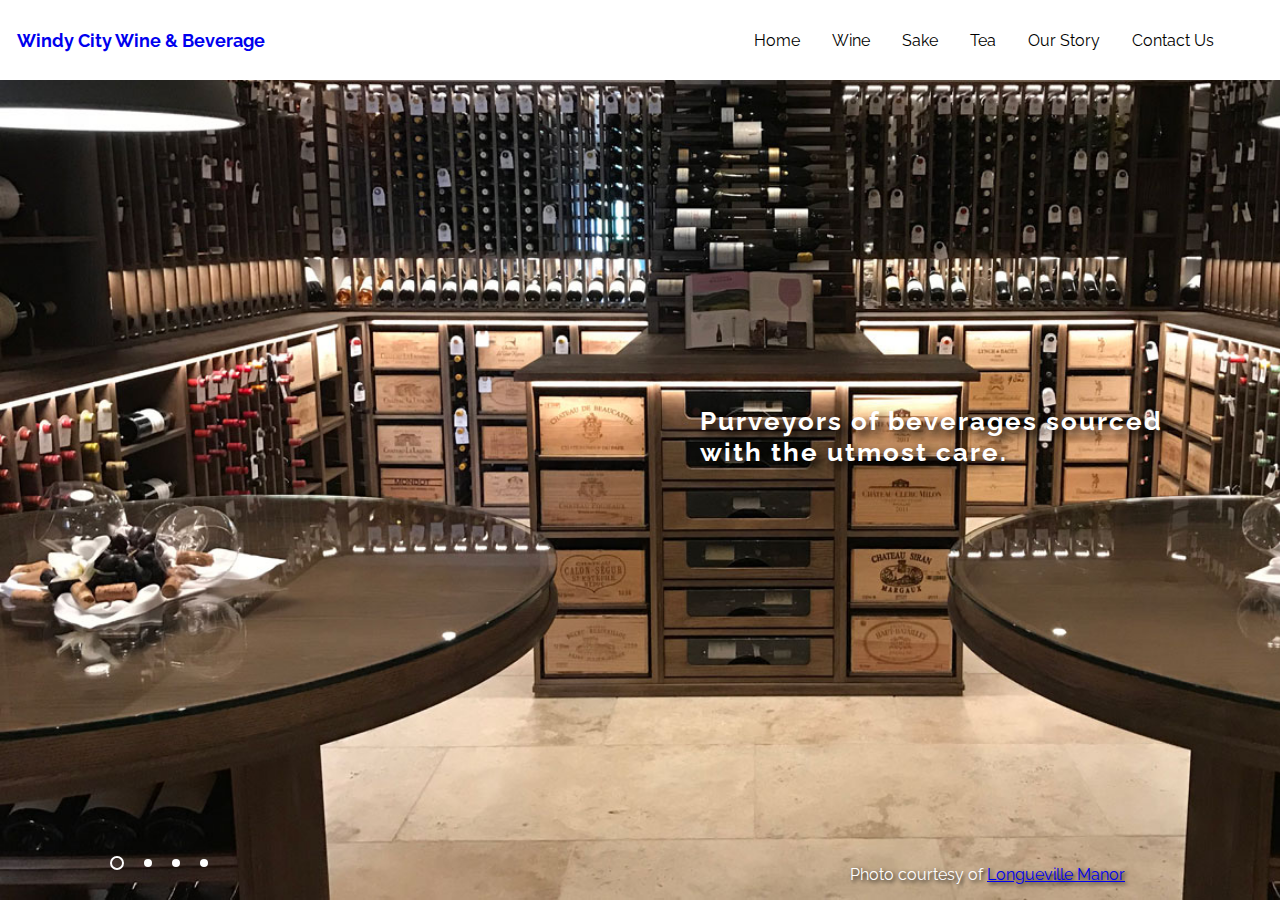
<file: index.html>
<!DOCTYPE html>
<head>
    <meta charset="utf-8">
    <title>Windy City Wine & Beverage</title>
    <link href="https://fonts.googleapis.com/css?family=Raleway:400,700" rel="stylesheet">
    <link rel="stylesheet" href="stylesheets/home-style.css" type="text/css">
    <script src="https://ajax.googleapis.com/ajax/libs/jquery/3.3.1/jquery.min.js"></script>
    <script src="scripts/slide.js"></script>

</head>

<!-- Dropdown menu adapted from
https://www.w3schools.com/howto/howto_css_dropdown_navbar.asp -->
<body>
  <!-- Menu -->
  <nav id="navbar">
    <div class="navbar-left">
      <a href="index.html">
        Windy City Wine & Beverage
      </a>
    </div>


    <div class="navbar-right">
      <a href="index.html">Home</a>

      <div class="dropdown">
        <button class="dropButton">Wine</button>
        <div class="dropItems">
          <a href="sparkling-wine.html">Sparkling</a>
          <a href="white-wine.html">White</a>
          <a href="red-wine.html">Red</a>
        </div>
      </div>

      <a href="sake.html">Sake</a>
      <a href="tea.html">Tea</a>
      <a href="about.html">Our Story</a>
      <a href="contact-us.html">Contact Us</a>
    </div>
  </nav>


<div class="main">
  <!-- Carousel adapted from https://designmodo.com/create-full-screen-slider/ -->
<div class="carousel">
  <input type="radio" name="slider" class="slide-radio01" checked id="slider01">
  <input type="radio" name="slider" class="slide-radio02" id="slider02">
  <input type="radio" name="slider" class="slide-radio03" id="slider03">
  <input type="radio" name="slider" class="slide-radio04" id="slider04">

  <div class="slider-pagination">
    <label for="slider01" class="page01"></label>
    <label for="slider02" class="page02"></label>
    <label for="slider03" class="page03"></label>
    <label for="slider04" class="page04"></label>
  </div>

  <!-- Slide 1 -->
  <div class="slider photo01">
    <div class="slide-content">
      <h3>Purveyors of beverages sourced with the utmost care.</h3>
      <p class="photo-credit">Photo courtesy of <a href="https://www.longuevillemanor.com/wine-cellar">
        Longueville Manor</a>
      </p>
    </div>
  </div>


 <!-- Slide 2 -->
  <div class="slider photo02">
    <div class="slide-content">
      <h3>Discover our our rare yet approachable wines.</h3>
      <p class="photo-credit">Photo courtesy of <a href="https://www.verrado.com/dining-ciao-grazie-pizzeria-wine-bar/">
        Ciao Grazie Pizzeria and Wine Bar</a>
      </p>
    </div>
  </div>


  <!-- Slide 3 -->
  <div class="slider photo03">
    <div class="slide-content">
      <h3>Explore our variety of rare premium sake.</h3>
      <p class="photo-credit">Photo courtesy of <a href="http://www.gakusushi.com/sake/">Gaku
        Sushi</a></p>
    </div>
  </div>


  <!-- Slide 4 -->
  <div class="slider photo04">
    <div class="slide-content">
      <h3>Venture into a world of exceptional, globally sourced teas.</h3>
      <p class="photo-credit">Photo by <a href="http://newbyteas.us/blog/2017/01/28/japanese-green-tea/">
      Newby Teas </a></p>
    </div>
  </div>

</div>

</div>



  <div class="footer">
  </div>
</body>
</html>
</file>
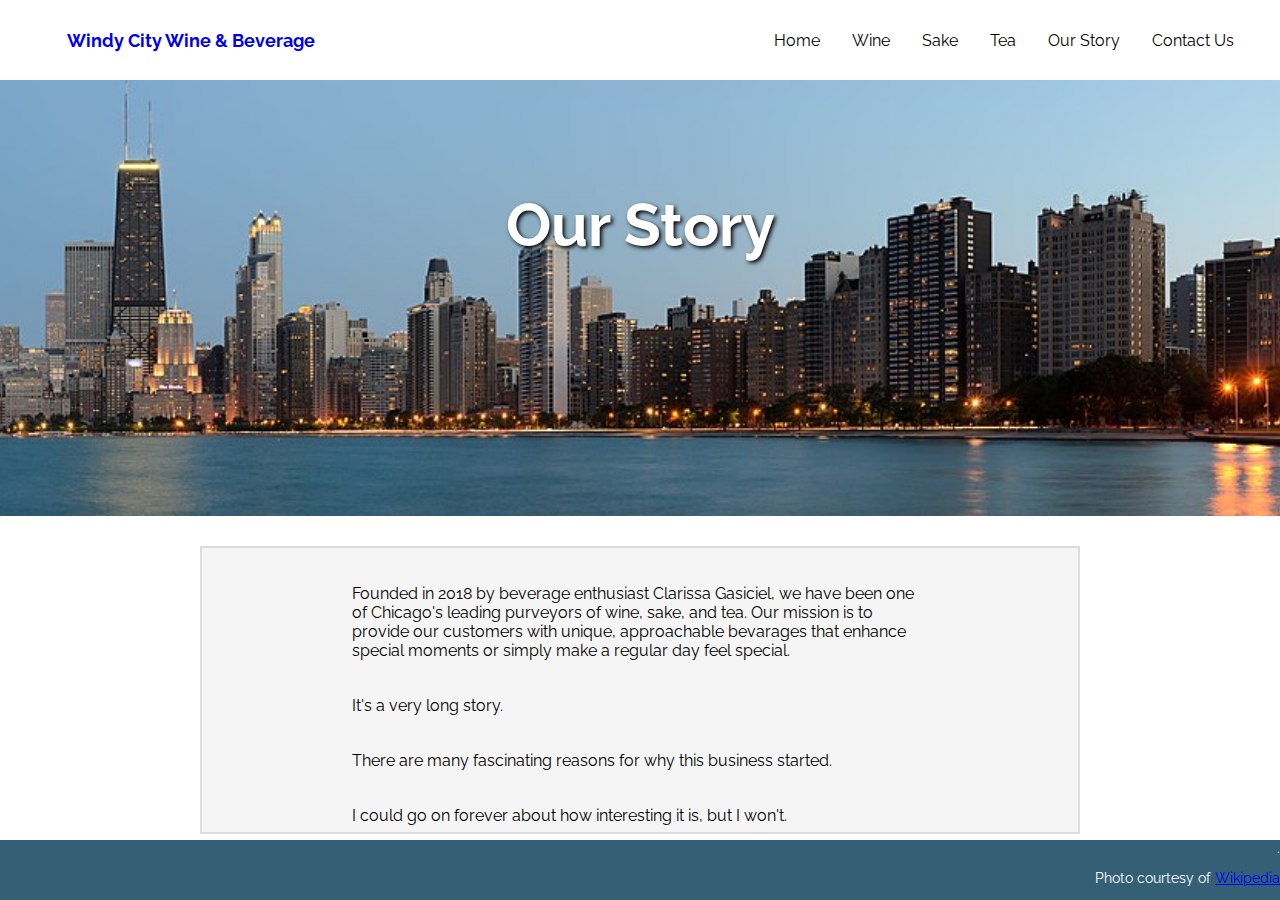
<file: about.html>
<!DOCTYPE html>
  <head>
      <meta charset="utf-8">
      <title>Windy City Wine & Spirits</title>
      <link href="https://fonts.googleapis.com/css?family=Raleway:400,700" rel="stylesheet">
      <link rel="stylesheet" href="stylesheets/about-style.css" type="text/css">

    </head>


    <body>
        <!-- Navigation menu -->
        <nav id="navbar">
          <div class="navbar-left">
            <a href="index.html">
              Windy City Wine & Beverage
            </a>
          </div>

          <div class="navbar-right">
            <a href="index.html">Home</a>

            <div class="dropdown">
              <button class="dropButton">Wine</button>
              <div class="dropItems">
                <a href="sparkling-wine.html">Sparkling</a>
                <a href="white-wine.html">White</a>
                <a href="red-wine.html">Red</a>
              </div>
            </div>

            <a href="sake.html">Sake</a>
            <a href="tea.html">Tea</a>
            <a href="about.html">Our Story</a>
            <a href="contact-us.html">Contact Us</a>
          </div>
        </nav>


        <!-- Hero banner -->
        <section class="banner">
          <div class="banner-header">
            <h1>Our Story</h1>
          </div>
        </section>


        <!-- Content -->
        <div class="outer-container">
          <div class="scrollbox">
            <p>
              Founded in 2018 by beverage enthusiast Clarissa Gasiciel, we have
              been one of Chicago's leading purveyors of wine, sake, and tea.
              Our mission is to provide our customers with unique, approachable
              bevarages that enhance special moments or simply make a regular
              day feel special.
            </p>

            <p>It's a very long story.</p>

            <p>There are many fascinating reasons for why this business started.</p>

            <p>I could go on forever about how interesting it is, but I won't.</p>

            <p>Stop in and find out for yourself!</p>
          </div>
        </div>


        <div id="footer">.
          <p>Photo courtesy of <a href="https://en.wikipedia.org/wiki/Chicago">
            Wikipedia</a>
          </p>
        </div>

    </body>

</html>
</file>
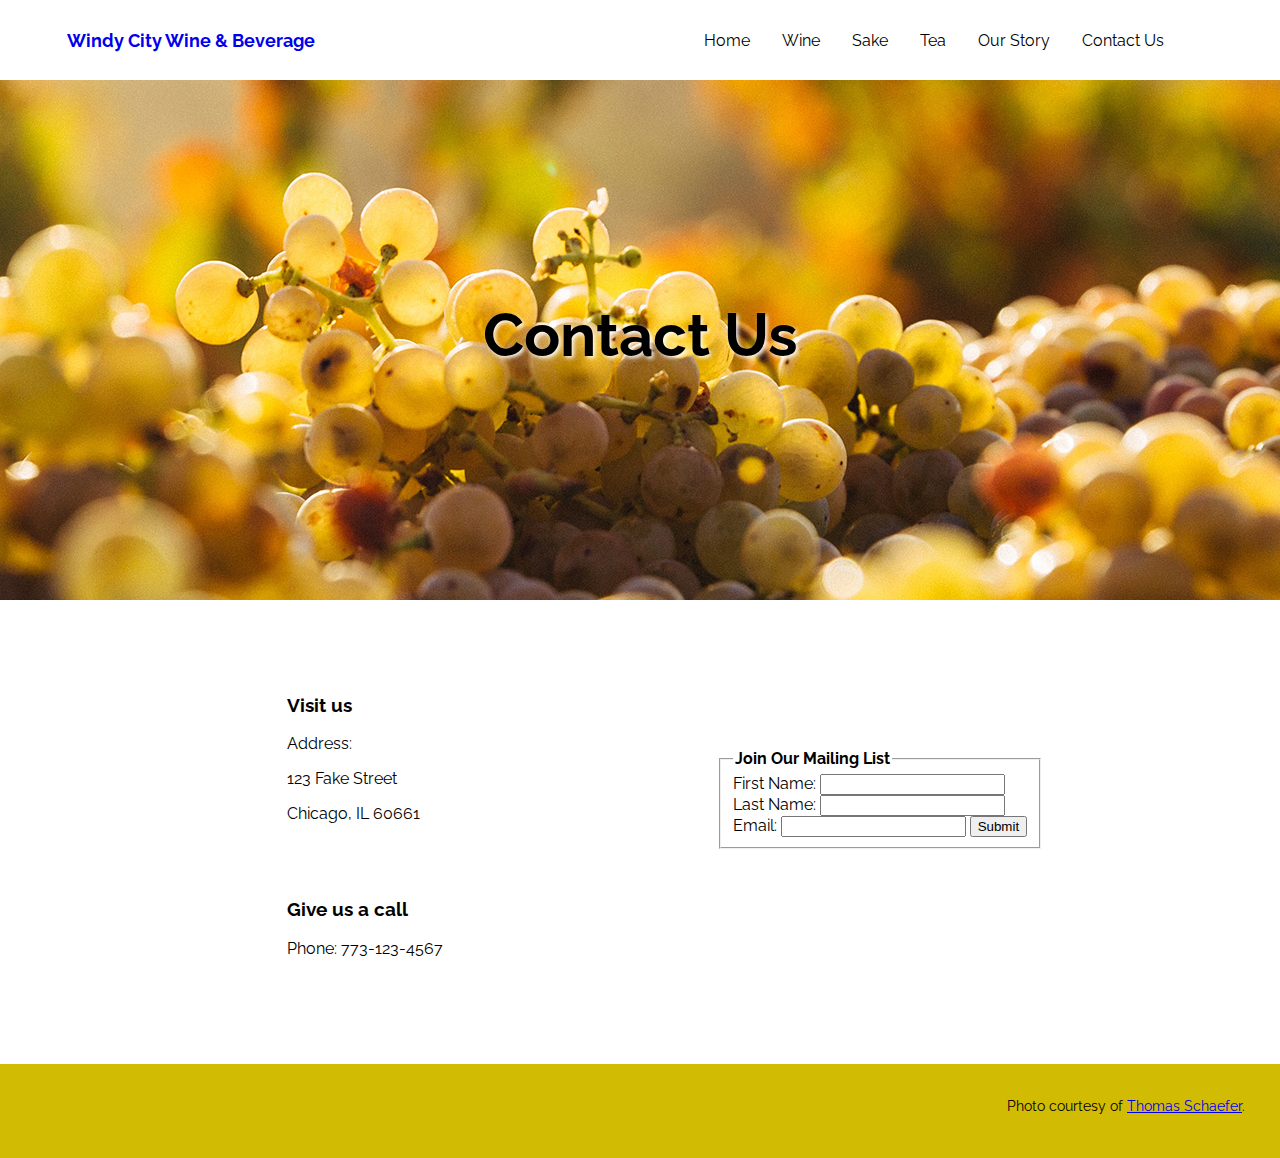
<file: contact-us.html>
<!DOCTYPE html>
<head>
    <meta charset="utf-8">
    <title>Contact Us</title>
    <link href="https://fonts.googleapis.com/css?family=Raleway:400,700" rel="stylesheet">
    <link rel="stylesheet" href="stylesheets/contact-style.css" type="text/css">
    <script src="scripts/subscribeScript.js"></script>

</head>

<!-- Dropdown menu adapted from
https://www.w3schools.com/howto/howto_css_dropdown_navbar.asp -->
<body>
  <!-- Menu -->
  <nav id="navbar">
    <div class="navbar-left">
      <a href="index.html">
        Windy City Wine & Beverage
      </a>
    </div>

    <div class="navbar-right">
      <a href="index.html">Home</a>

      <div class="dropdown">
        <button class="dropButton">Wine</button>
        <div class="dropItems">
          <a href="sparkling-wine.html">Sparkling</a>
          <a href="white-wine.html">White</a>
          <a href="red-wine.html">Red</a>
        </div>
      </div>

      <a href="sake.html">Sake</a>
      <a href="tea.html">Tea</a>
      <a href="about.html">Our Story</a>
      <a href="contact-us.html">Contact Us</a>
    </div>
  </nav>


  <div class="banner">
    <div class="banner-header">
      <h1>Contact Us</h1>
    </div>
  </div>

<div class="outer-container">
  <div class="left-container">
    <div class ="info">
      <h3>Visit us</h3>
      <p>Address:</p>
      <p>123 Fake Street</p>
      <p>Chicago, IL 60661</p>
    </div>

    <div class="info">
      <h3>Give us a call</h3>
      <p>Phone: 773-123-4567</p>
    </div>
  </div>


  <div id="right-container">
    <form>
      <fieldset>
        <legend>Join Our Mailing List</legend>

        <label>First Name:
          <input type="text" name="firstName" id="firstName">
        </label>
        <br />
        <label>Last Name:
          <input type="text" name="lastName" id="lastName">
        </label>
        <br />
        <label>Email:
          <input type="email" name="email" id="email">
          <input type="submit" id="dataSubmit">
        </label>
      </fieldset>
    </form>

    <div>
      <p><span id="givenResp"> </span></p>
      <!--
      <p>Last Name: <span id = "surnameResp"></span></p>
      <p>Email: <span id = "emailResp"></span></p> -->
    </div>

  </div>
</div>

<div id="footer">
  <p>Photo courtesy of <a href="https://unsplash.com/photos/ApoYbda6_3Y?utm_source=unsplash&utm_medium=referral&utm_content=creditCopyText">
      Thomas Schaefer</a>.

</div>

</body>
</html>
</file>
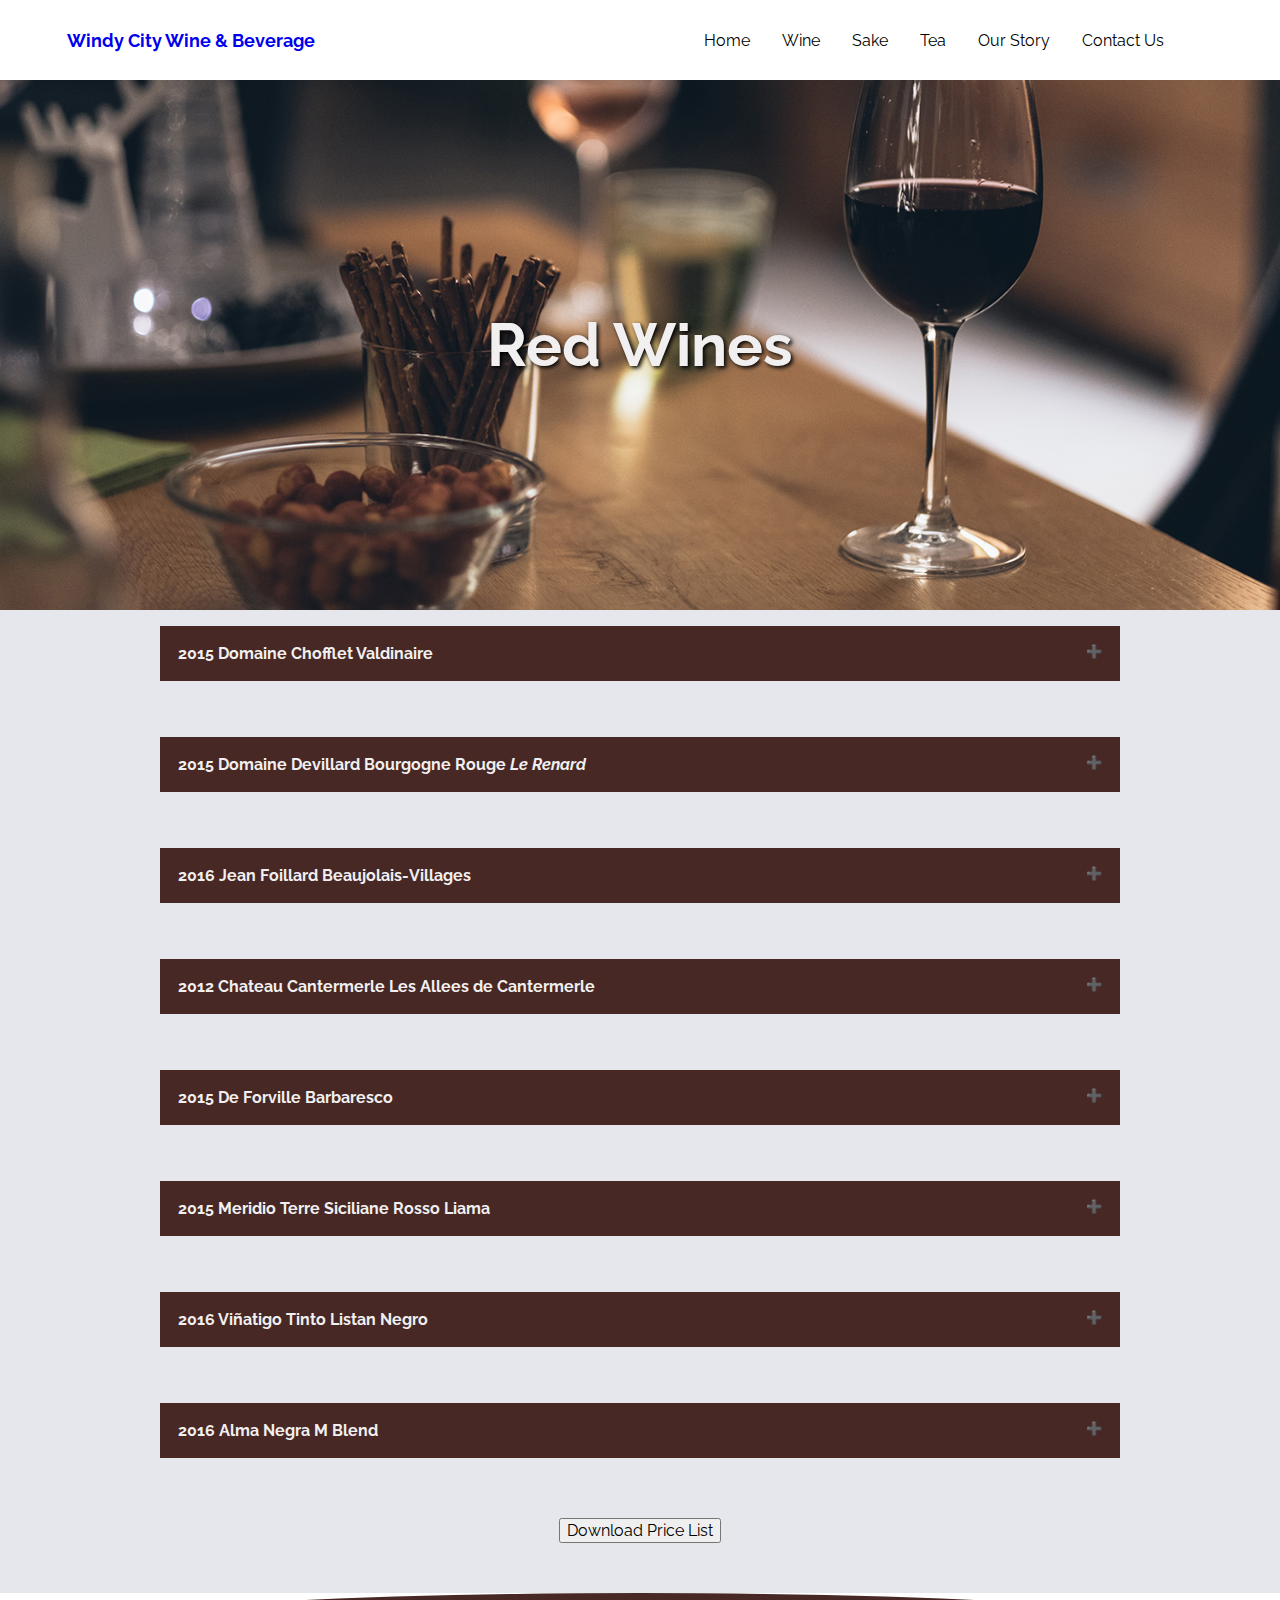
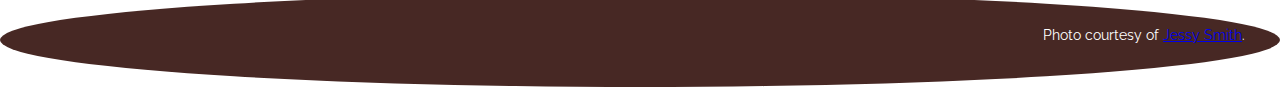
<file: red-wine.html>
<!DOCTYPE html>
<head>
    <meta charset="utf-8">
    <title>Red Wines</title>
    <link href="https://fonts.googleapis.com/css?family=Raleway:400,700" rel="stylesheet">
    <link rel="stylesheet" href="https://cdnjs.cloudflare.com/ajax/libs/font-awesome/4.7.0/css/font-awesome.min.css">
    <link rel="stylesheet" href="stylesheets/subpage-style.css" type="text/css">
    <script src="scripts/accordionScript.js"></script>
</head>

<body>
  <nav id="navbar">
    <div class="navbar-left">
      <a href="index.html">
        Windy City Wine & Beverage
      </a>
    </div>


    <div class="navbar-right">
      <a href="index.html">Home</a>

      <div class="dropdown">
        <button class="dropButton">Wine</button>
        <div class="dropItems">
          <a href="sparkling-wine.html">Sparkling</a>
          <a href="white-wine.html">White</a>
          <a href="red-wine.html">Red</a>
        </div>
      </div>

      <a href="sake.html">Sake</a>
      <a href="tea.html">Tea</a>
      <a href="about.html">Our Story</a>
      <a href="contact-us.html">Contact Us</a>
    </div>
  </nav>


<div class="banner redBanner">
  <div class="banner-header">
    <h1>Red Wines</h1>
  </div>
</div>


<div class ="outer redOuter">

    <p class="accordion accRed">2015 Domaine Chofflet Valdinaire</p>
    <div class="panel redPanel">
      <p>Givry, Burgundy, France</p>
      <ul>
        <li>100% pinot noir from the Givry appellation of the Cote Chalonnaise
          in Southern Burgundy</li>
        <li>Ripe, fruity, sexy</li>
        <li>Perfect for lovers of classic Burgonian style pinot noirs</li>
      </ul>

      <a href="http://www.newgenwines.com/images/files/70-givry.pdf">Learn more</a>
    </div>


    <p class="accordion accRed">2015 Domaine Devillard Bourgogne Rouge <em>Le Renard</em></p>
    <div class="panel redPanel">
      <p>Burgundy, France</p>
      <ul>
        <li>100% pinot noir</li>
        <li>Earthy and light with floral undertones</li>
        <li>Perfect for lovers of Willamette Valley pinot noir</li>
      </ul>
    </div>


    <p class="accordion accRed">2016 Jean Foillard Beaujolais-Villages</p>
    <div class="panel redPanel">
      <p>Burgundy, France</p>
      <ul>
        <li>100% gamay</li>
        <li>A light, fruity, fresh, and fun wine from a legendary producer</li>
        <li>A crowd-pleaser for lovers of red wine of all varieties</li>
      </ul>
    </div>


    <p class="accordion accRed">2012 Chateau Cantermerle Les Allees de Cantermerle</p>
    <div class="panel redPanel">
      <p>Haut-Medoc, Bordeaux, France</p>
      <ul>
        <li> 61% cabernet sauvignon, 29% merlot, 10% cabernet franc</li>
        <li>Aged 1 year in French oak barriques</li>
        <li>Perfect for lovers of full-bodied, dry reds such as cabernet sauvignon or Bordeaux</li>
      </ul>
    </div>


    <p class="accordion accRed">2015 De Forville Barbaresco</p>
    <div class="panel redPanel">
      <p>Piedmont, Italy</p>
      <ul>
        <li>A well-known classic style at an excellent price! </li>
        <li>100% nebbiolo</li>
        <li>Lovely and fresh with an array of red fruits on the palette, structured tannins, and acidity that begs to be accompanied by food</li>
      </ul>
    </div>

    <p class="accordion accRed">2015 Meridio Terre Siciliane Rosso Liama</p>
    <div class="panel redPanel">
      <p>Sicily, Italy</p>
      <ul>
        <li>Founded by two geologists in 2007, this wine makes prime use of the unique soil that results from the meeting of three tectonic plates across the island of Sicily</li>
        <li>Nero D’Avola, Frappato, and Alicante blend</li>
        <li>A favorite of appreciators of natural wines like COS or Occhipinti or those who prefer a fruity, medium-bodied wine</li>
        <li>Also appeals to more casual red-wine drinkers</li>
      </ul>

    <a href="http://www.dp-selezioni.com/usa/meridio/">Learn more</a>
    </div>


    <p class="accordion accRed">2016 Viñatigo Tinto Listan Negro</p>
    <div class="panel redPanel">
      <p>Tenerife, Canary Islands, Spain</p>
      <ul>
        <li>Hails from the uniquely volcanic soil of northwestern Tenerife</li>
        <li>100% Listan Negro aged for three months in used oak</li>
        <li>Lively, juicy, light and fresh with notes of flowers and spice</li>
        <li>A perfect pairing for cheese and charcuterie </li>
      </ul>
    </div>


    <p class="accordion accRed">2016 Alma Negra M Blend</p>
    <div class="panel redPanel">
      <p>Mendoza, Argentina</p>
      <ul>
        <li>Ernesto Catena, the owner of Ernesto Catena Vineyards in Argentina,
          is the eldest son of Nicolás Catena of Catena Zapata and is a 4th
          generation winemaker.</li>
        <li>While president of Bodegas Escorihuela, Ernesto felt the need to
          produce wines that would reflect his basic beliefs:  high quality, a
          ]different style from the majority of wines being made at the time,
          smaller volumes and a strong brand concept. In 2002, Ernesto Catena
          Vineyards was created to express those beliefs. </li>
        <li>Alma Negra means “Black Soul”, because the color of the wines made
          from the bonarda grape is deep and intense.</li>
        <li>Ernesto also wanted to create a wine about which little was known,
            thus choosing a blend of Malbec and Bonarda.</li>
        <li>Will appeal to any malbec drinker or lovers of full bodies,
            fruity red wines</li>
      </ul>
    </div>

    <a href="resources/priceList.pdf" download>
      <button class="downloadBtn">Download Price List</button>
    </a>
</div>



  <div id="footer" class="redFooter">
    <p>Photo courtesy of <a href="https://unsplash.com/photos/sd_TGAfxPsg?utm_source=unsplash&utm_medium=referral&utm_content=creditCopyText">
        Jessy Smith</a>.
  </div>

</body>
</html>
</file>
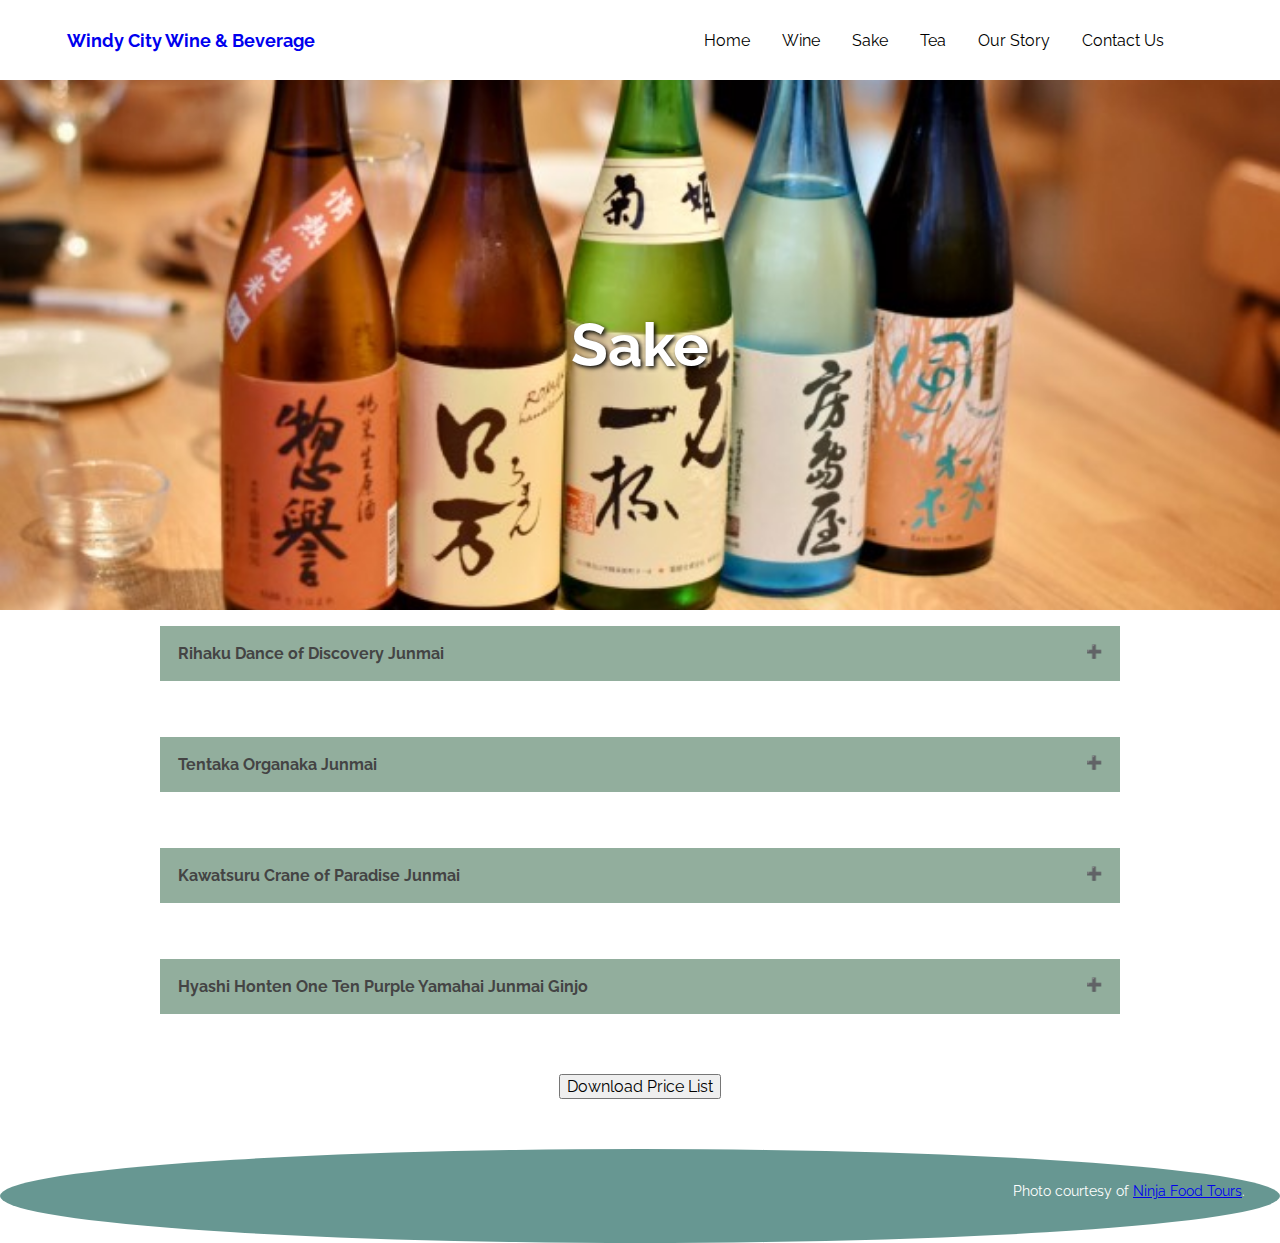
<file: sake.html>
<!DOCTYPE html>
<head>
    <meta charset="utf-8">
    <title>Sake</title>
    <link href="https://fonts.googleapis.com/css?family=Raleway:400,700" rel="stylesheet">
    <link rel="stylesheet" href="stylesheets/subpage-style.css" type="text/css">
    <script src="scripts/accordionScript.js"></script>

</head>

<!-- Dropdown menu adapted from
https://www.w3schools.com/howto/howto_css_dropdown_navbar.asp -->
<body>
  <!-- Menu -->
  <nav id="navbar">
    <div class="navbar-left">
      <a href="index.html">
        Windy City Wine & Beverage
      </a>
    </div>

    <div class="navbar-right">
      <a href="index.html">Home</a>

      <div class="dropdown">
        <button class="dropButton">Wine</button>
        <div class="dropItems">
          <a href="sparkling-wine.html">Sparkling</a>
          <a href="white-wine.html">White</a>
          <a href="red-wine.html">Red</a>
        </div>
      </div>

      <a href="sake.html">Sake</a>
      <a href="tea.html">Tea</a>
      <a href="about.html">Our Story</a>
      <a href="contact-us.html">Contact Us</a>
    </div>
  </nav>


  <div class="banner sakeBanner">
    <div class="banner-header">
      <h1>Sake</h1>
    </div>
  </div>

<!-- Accordion menu adapted from
https://wpbeaches.com/create-expandcollapse-faq-accordion-collapse-click/ -->
<div class ="outer">
  <p class="accordion accSake">Rihaku Dance of Discovery Junmai</p>
  <div class="panel">
    <ul>
      <li>Rihaku Brewery is in Shimane Prefecture in southwestern Japan
      <li>Shimane Prefecture is known for producing reserved and rustic styles
        of sake
      <li>The current president is Yichiro Tanaka, a pioneer in modern sake
        making practices
      <li>Brewed with a new rice strain Kan no Mai, particularly adept at
        withstanding cold temperatures
    </ul>
  </div>

  <p class="accordion accSake">Tentaka Organaka Junmai</p>
  <div class="panel">
    <ul>
      <li>Tentaka brewery is located in Tochigi Prefecture located north of
        Tokyo in central Japan
      <li>One of the very few organic sakes in Japan and one of only two to have
         received organic certification in Japan, the US, and European Union
      <li>Made with water originating from an underground spring which has been
         triple filtered
      <li>Made using the yamahai method
    </ul>
  </div>


  <p class="accordion accSake">Kawatsuru Crane of Paradise Junmai</p>
  <div class="panel">
    <ul>
      <li>Kawatsuru brewery is located in Kagawa Prefecture in southern Japan
      <li>Kawatsuru translates to “River Crane” named so for the sightings of
        cranes on the river behind the brewery, believed to be symbols of
        longevity and good fortune
      <li>Made with Yamada Nishiki rice, one of the most popular rice strains
      <li>Miki Fujiyoko is the current Toji, one of the few female Tojis in Japan
    </ul>
  </div>


  <p class="accordion accSake">Hyashi Honten One Ten Purple Yamahai Junmai Ginjo</p>
  <div class="panel">
    <ul>
      <li>Hyashi is located in the city of Gigu in the Chubu Region of central Japan
      <li>The label is inspired by the traditional Kabuki masks of Japan
      <li>One Ten Purple is made in the yamahai method
    </ul>
  </div>


  <a href="resources/priceList.pdf" download>
    <button class="downloadBtn">Download Price List</button>
  </a>
</div>

  <div id="footer" class="sakeFooter">
    <p>Photo courtesy of <a href="https://www.ninjafoodtours.com/tokyo-sake-tasting/">
        Ninja Food Tours</a>.

  </div>

  </body>
  </html>
</file>
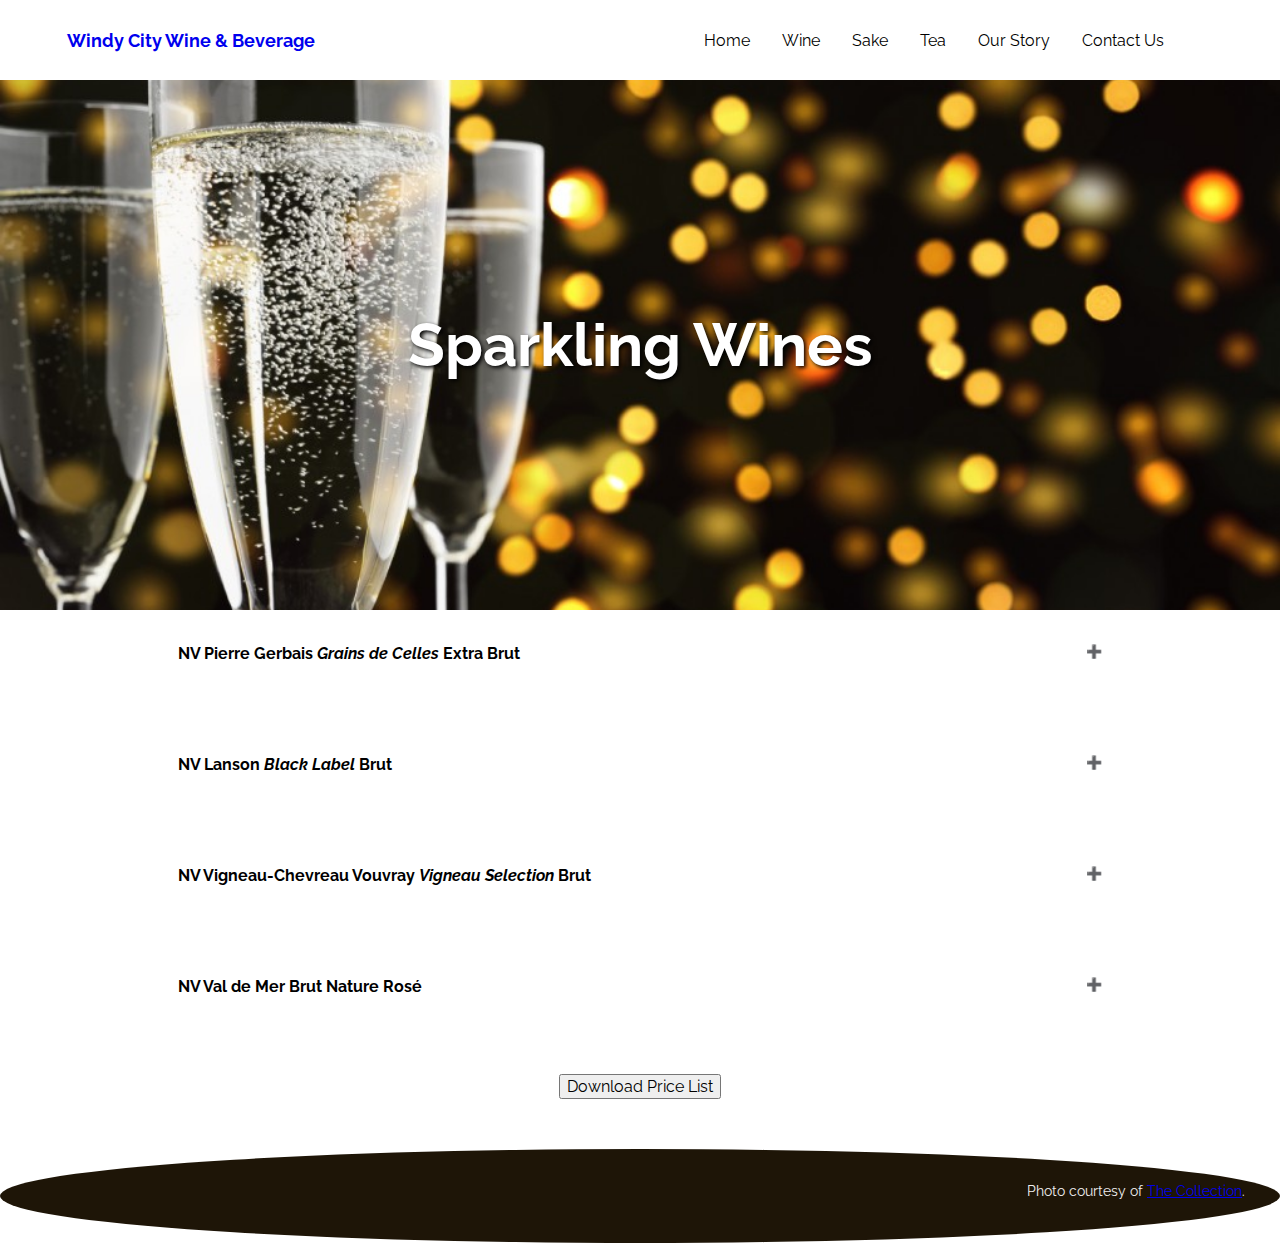
<file: sparkling-wine.html>
<!DOCTYPE html>
<head>
    <meta charset="utf-8">
    <title>Red Wines</title>
    <link href="https://fonts.googleapis.com/css?family=Raleway:400,700" rel="stylesheet">
    <link rel="stylesheet" href="stylesheets/subpage-style.css" type="text/css">
    <script src="scripts/accordionScript.js"></script>
</head>

<body>
  <nav id="navbar">
    <div class="navbar-left">
      <a href="index.html">
        Windy City Wine & Beverage
      </a>
    </div>

    <div class="navbar-right">
      <a href="index.html">Home</a>

      <div class="dropdown">
        <button class="dropButton">Wine</button>
        <div class="dropItems">
          <a href="sparkling-wine.html">Sparkling</a>
          <a href="white-wine.html">White</a>
          <a href="red-wine.html">Red</a>
        </div>
      </div>

      <a href="sake.html">Sake</a>
      <a href="tea.html">Tea</a>
      <a href="about.html">Our Story</a>
      <a href="contact-us.html">Contact Us</a>
    </div>
  </nav>


  <div class="banner sparklingBanner">
    <div class="banner-header">
      <h1>Sparkling Wines</h1>
    </div>
  </div>


  <div class ="outer">
    <p class="accordion accSparkling">NV Pierre Gerbais <em>Grains de Celles</em> Extra Brut</p>
    <div class="panel sparklingPanel">
      <p>Celles-sur-Ource, Champagne, France</p>
      <ul>
        <li>One of the rising stars of Champagne, Aurelien Gerbais comes from
          seven generations of winegrowers from this area and organically grows
          all the grapes that go into his wines.</li>
        <li>50% Pinot Noir, 25% Chardonnay, 25% Pinot Blanc from sustainably
          farmed 30-year-old vines on Kimmeridgian bedrock from Celles-sur-Ource
           in the Côte des Bar region of southern Champagne</li>
        <li>Perfect for someone who is looking for a lighter, dryer champagne or
            who is interested in “grower” style champagnes.</li>
      </ul>
    </div>


    <p class="accordion accSparkling">NV Lanson <em>Black Label</em> Brut</p>
    <div class="panel sparklingPanel">
      <p>Reims, Champagne, France</p>
      <ul>
        <li>A combination of 50% Pinot Noir, 35% Chardonnay and 15% Pinot
          Meunier, from numerous crus selected by the winemaker and from almost
          ten different years. Lanson Black Label is further enhanced by three
          years resting in the cellar, including 6 months following disgorging,
          at which point it reaches perfect maturation.</li>
        <li>The House of Lanson has been the official supplier to the British
          court since 1900, when Henri Marie Lanson was awarded the title of
          “Purveyor of Champagne to Her Majesty” by Queen Victoria</li>
        <li>Pefect for those who want a fuller, richer style of champagne.</li>
      </ul>
    </div>


    <p class="accordion accSparkling">NV Vigneau-Chevreau Vouvray <em>Vigneau Selection</em> Brut</p>
    <div class="panel sparklingPanel">
      <p>Loire Valley, France</p>
      <ul>
        <li>100% Chenin Blanc from the Champagne Method</li>
        <li>Domaine Vigneau-Chevreau is one of the only two estates in Vouvray
          to be biodynamic.</li>
        <li>ince 1875, the Vigneau-Chevreau family has farmed the chalky soils
          of this 69-acre Vouvray domaine, planted entirely to Chenin Blanc.</li>
        <li>Excellent choice for lovers of prosecco and fruitier bubbly wines</li>
      </ul>
    </div>


    <p class="accordion accSparkling">NV Val de Mer Brut Nature Rosé</p>
    <div class="panel sparklingPanel">
      <p>Burgundy France</p>
      <ul>
        <li>100% Pinot Noir fruit from the town of Tonnerre, located 10 miles
          from Chablis.</li>
        <li>The grapes are hand-harvested. After a short maceration on the skins
           for color, the juice is fermented and aged in stainless steel tanks
           before undergoing secondary fermentation.</li>
        <li>Perfect for someone who wants a dryer, mineral-driven sparkling rose.</li>
      </ul>
    </div>


    <a href="resources/priceList.pdf" download>
      <button class="downloadBtn">Download Price List</button>
    </a>
</div>



<div id="footer" class="sparklingFooter">
  <p>Photo courtesy of <a href="https://www.sbe.com/blog/brief-history-of-champagne/">
      The Collection</a>.
</div>

</body>
</html>
</file>
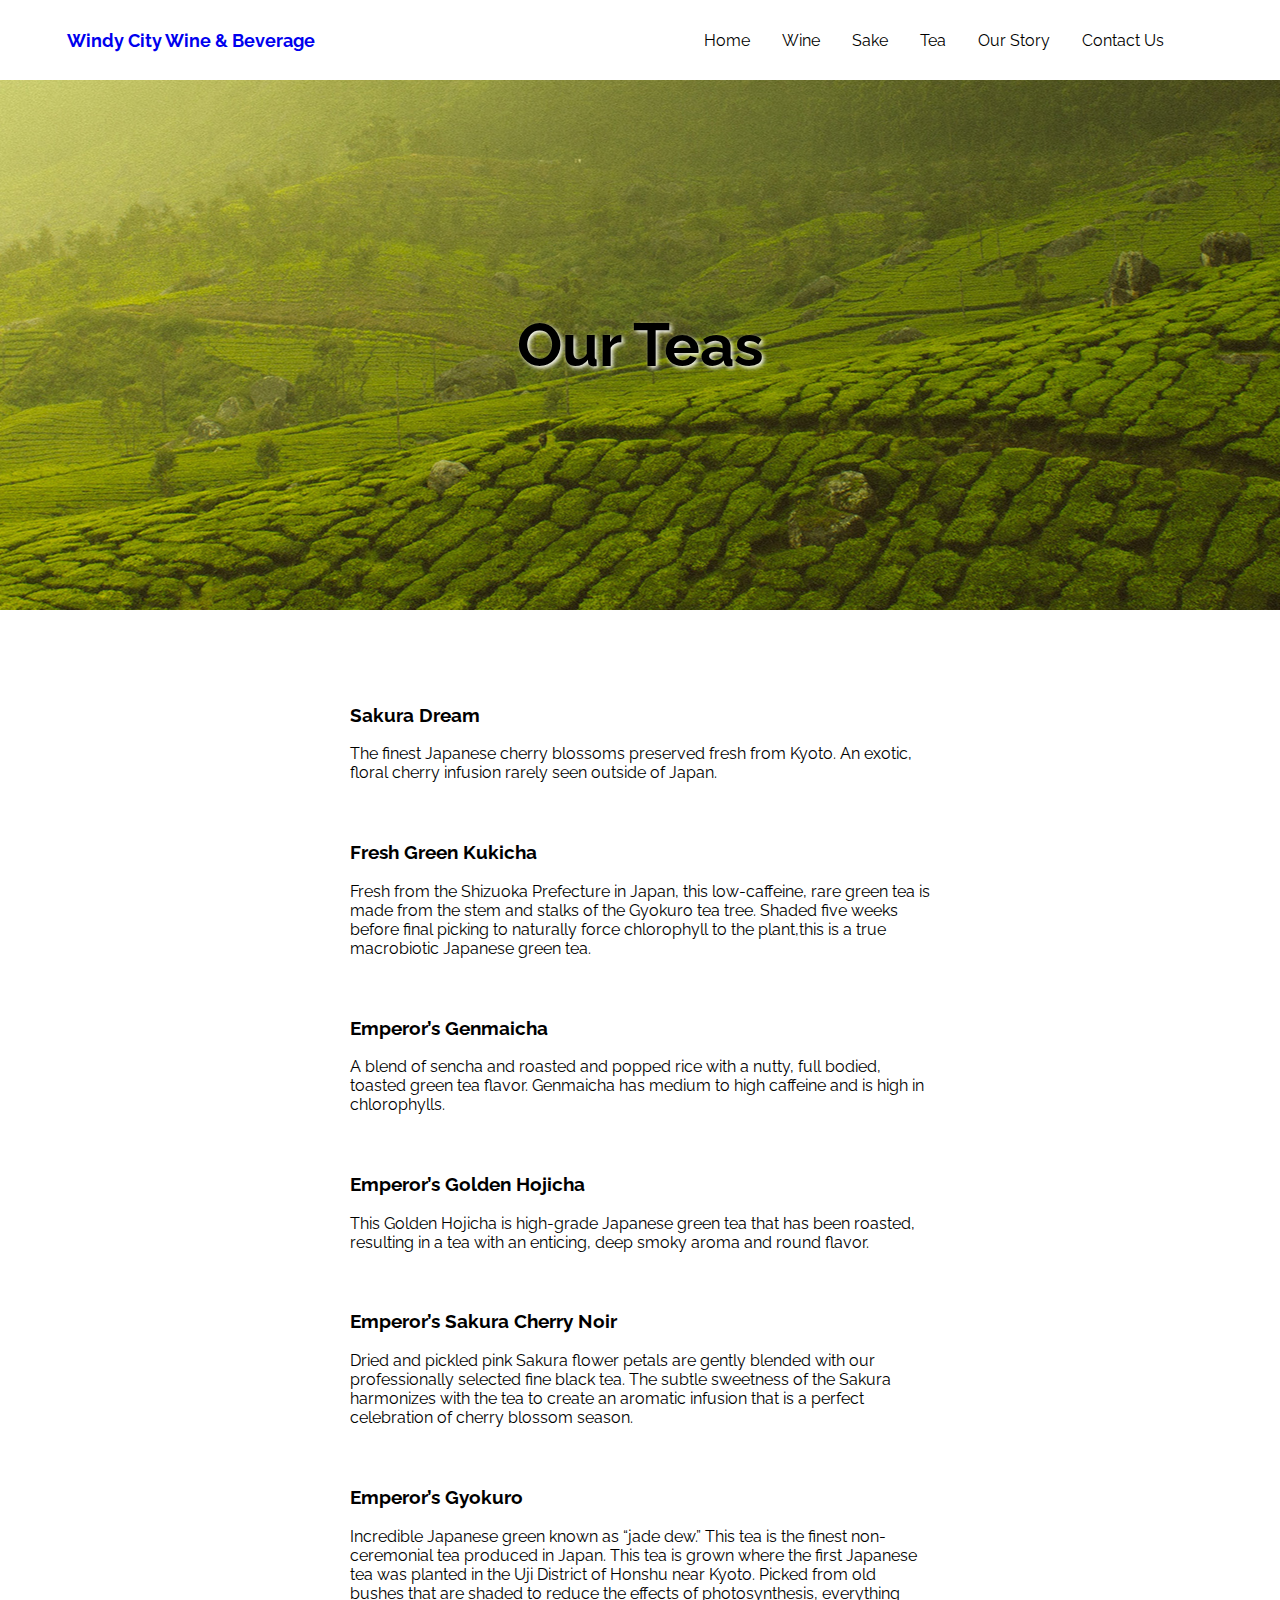
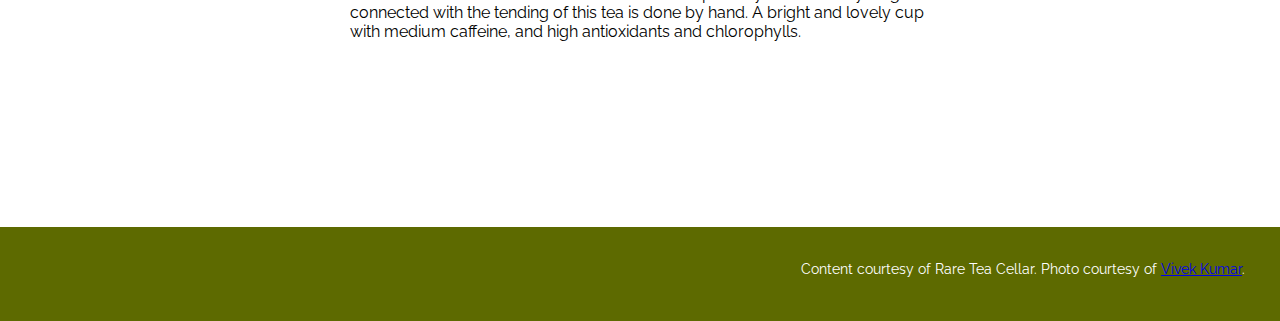
<file: tea.html>
<!DOCTYPE html>
<head>
    <meta charset="utf-8">
    <title>Tea</title>
    <link href="https://fonts.googleapis.com/css?family=Raleway:400,700" rel="stylesheet">
    <link rel="stylesheet" href="stylesheets/tea-style.css" type="text/css">

</head>

<!-- Dropdown menu adapted from
https://www.w3schools.com/howto/howto_css_dropdown_navbar.asp -->
<body>
  <!-- Menu -->
  <nav id="navbar">
    <div class="navbar-left">
      <a href="index.html">
        Windy City Wine & Beverage
      </a>
    </div>

    <div class="navbar-right">
      <a href="index.html">Home</a>

      <div class="dropdown">
        <button class="dropButton">Wine</button>
        <div class="dropItems">
          <a href="sparkling-wine.html">Sparkling</a>
          <a href="white-wine.html">White</a>
          <a href="red-wine.html">Red</a>
        </div>
      </div>

      <a href="sake.html">Sake</a>
      <a href="tea.html">Tea</a>
      <a href="about.html">Our Story</a>
      <a href="contact-us.html">Contact Us</a>
    </div>
  </nav>


  <div class="banner">
    <div class="banner-header">
      <h1>Our Teas</h1>
    </div>
  </div>


  <div class="outer-container">
    <div class ="inner-container">
      <h3>Sakura Dream</h3>
      <p class="item-description">
        The finest Japanese cherry blossoms preserved fresh from Kyoto. An
        exotic, floral cherry infusion rarely seen outside of Japan.
      </p>

      <h3>Fresh Green Kukicha</h3>
      <p class="item-description">
        Fresh from the Shizuoka Prefecture in Japan, this low-caffeine, rare
        green tea is made from the stem and stalks of the Gyokuro tea tree.
        Shaded five weeks before final picking to naturally force chlorophyll
        to the plant,this is a true macrobiotic Japanese green tea.
      </p>

      <h3>Emperor’s Genmaicha</h3>
      <p class="item-description">
          A blend of sencha and roasted and popped rice with a nutty, full
          bodied, toasted green tea flavor. Genmaicha has medium to high
          caffeine and is high in chlorophylls.
      </p>

      <h3>Emperor’s Golden Hojicha</h3>
      <p class="item-description">
          This Golden Hojicha is high-grade Japanese green tea that has been
          roasted, resulting in a tea with an enticing, deep smoky aroma and
          round flavor.
      </p>

      <h3>Emperor’s Sakura Cherry Noir</h3>
      <p class="item-description">
          Dried and pickled pink Sakura flower petals are gently blended with
          our professionally selected fine black tea. The subtle sweetness of
          the Sakura harmonizes with the tea to create an aromatic infusion that
          is a perfect celebration of cherry blossom season.
      </p>

      <h3>Emperor’s Gyokuro</h3>
      <p class="item-description">
          Incredible Japanese green known as “jade dew.” This tea is the finest
          non-ceremonial tea produced in Japan. This tea is grown where the
          first Japanese tea was planted in the Uji District of Honshu near
          Kyoto. Picked from old bushes that are shaded to reduce the effects of
          photosynthesis, everything connected with the tending of this tea is
          done by hand. A bright and lovely cup with medium caffeine, and
          high antioxidants and chlorophylls.
      </p>

    </div>
  </div>


  <div id="footer">
    <p>Content courtesy of Rare Tea Cellar.
 Photo courtesy of <a href="https://unsplash.com/photos/JKbyACnTvuE">
        Vivek Kumar</a>.

  </div>

  </body>
</file>
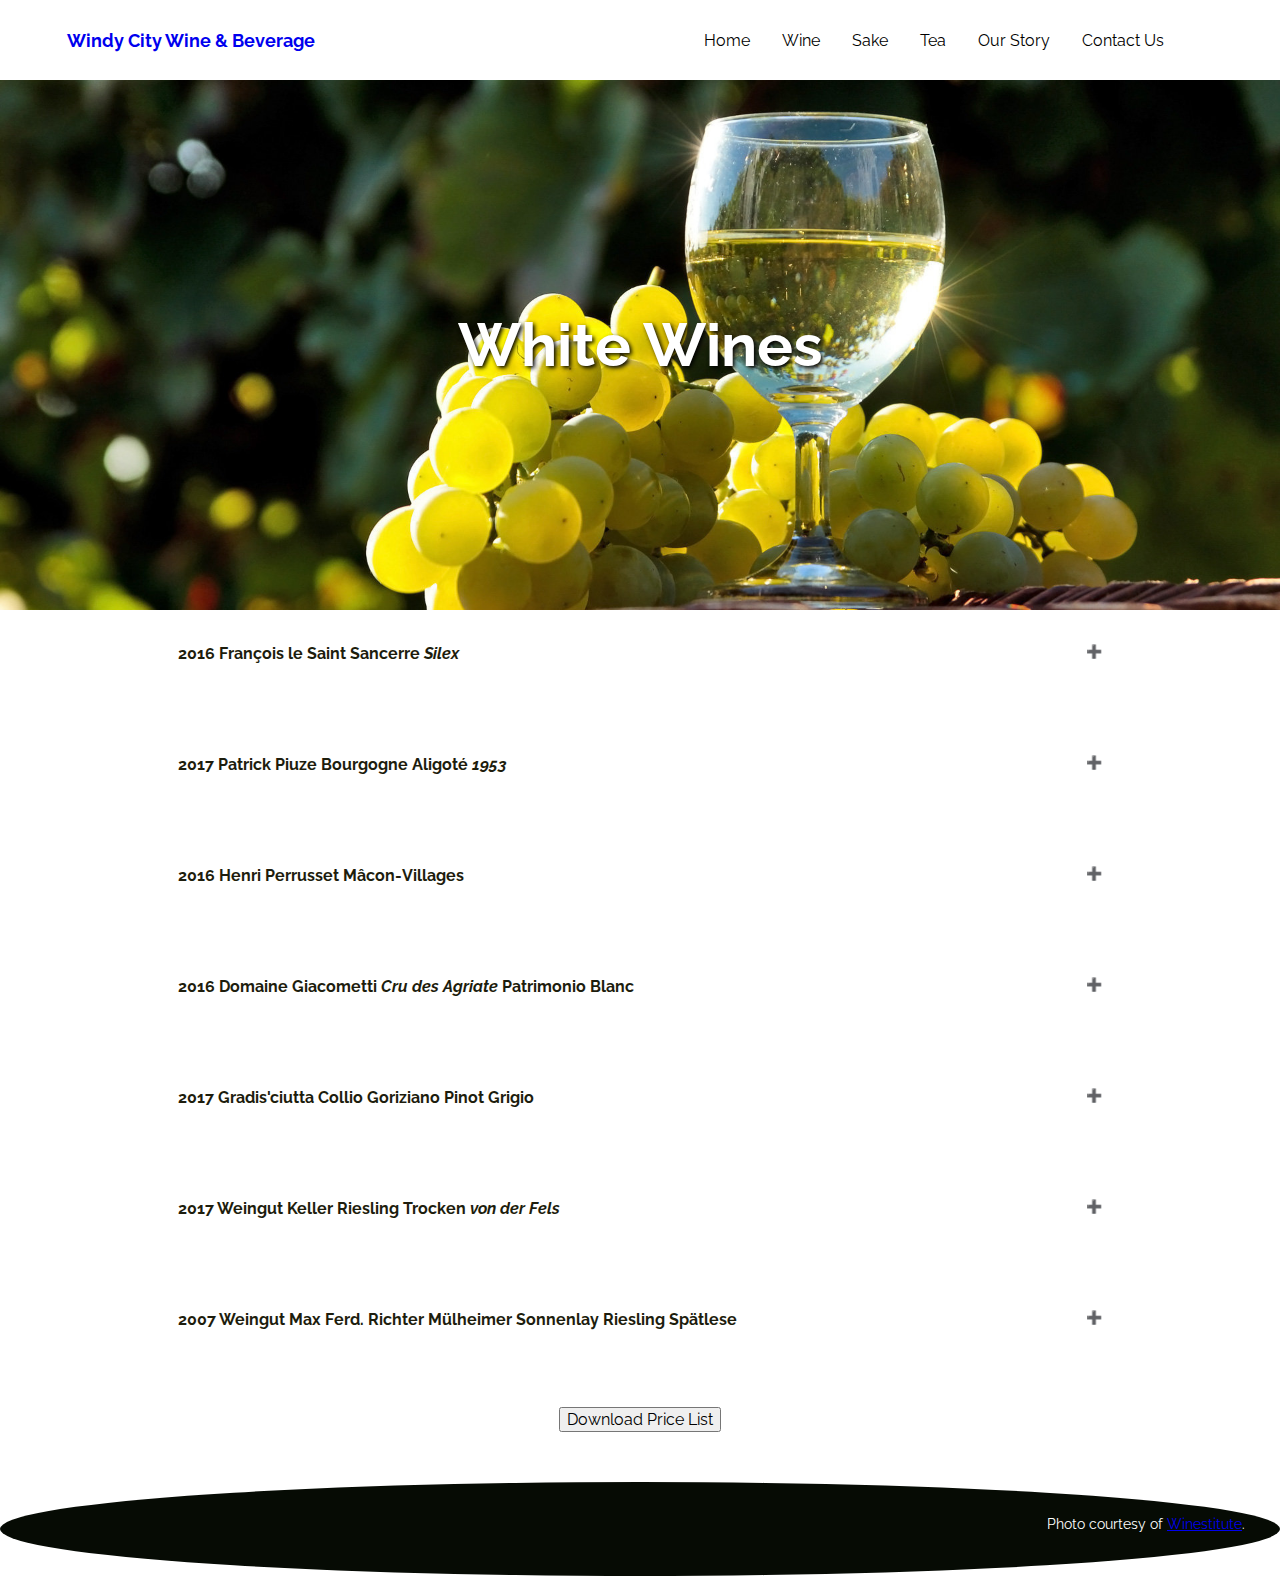
<file: white-wine.html>
<!DOCTYPE html>
<head>
    <meta charset="utf-8">
    <title>White Wines</title>
    <link href="https://fonts.googleapis.com/css?family=Raleway:400,700" rel="stylesheet">
    <link rel="stylesheet" href="stylesheets/subpage-style.css" type="text/css">
    <script src="scripts/accordionScript.js"></script>
</head>

<body>
  <nav id="navbar">
    <div class="navbar-left">
      <a href="index.html">
        Windy City Wine & Beverage
      </a>
    </div>


    <div class="navbar-right">
      <a href="index.html">Home</a>

      <div class="dropdown">
        <button class="dropButton">Wine</button>
        <div class="dropItems">
          <a href="sparkling-wine.html">Sparkling</a>
          <a href="white-wine.html">White</a>
          <a href="red-wine.html">Red</a>
        </div>
      </div>

      <a href="sake.html">Sake</a>
      <a href="tea.html">Tea</a>
      <a href="about.html">Our Story</a>
      <a href="contact-us.html">Contact Us</a>
    </div>
  </nav>


  <div class="banner whiteBanner">
    <div class="banner-header">
      <h1>White Wines</h1>
    </div>
  </div>

<!-- Accordion menu adapted from
https://wpbeaches.com/create-expandcollapse-faq-accordion-collapse-click/ -->
  <div class ="outer">
    <p class="accordion accWhite">2016 François le Saint Sancerre <em>Silex</em></p>
    <div class="panel whitePanel">
      <p>Loire Valley, France</p>
      <ul>
        <li>Established in 1749 in the heart of Sancerre, Domaine Fouassier is
          one of the oldest wine growing families in the Loire Valley with a
          history that spans ten generations.</li>
        <li>In 2011 the current owners, Benoit and Paul Fouassier, converted
            estate to biodynamic farming and winemaking.</li>
        <li>François Le Saint another the label used by the Fouassier family for
           vines planted on 100% Silex soil that is farmed biodynamic and made
           with free-run juice.</li>
      </ul>
    </div>

    <p class="accordion accWhite">2017 Patrick Piuze Bourgogne Aligoté <em>1953</em></p>
    <div class="panel whitePanel">
      <p>Burgundy, France</p>
      <ul>
        <li>Aligoté pronounced “al-uh-GO-tay”, is the only other white grape
          allowed to be grown in Burgundy besides Chardonnay.  It is a natural
          cross between Pinot Noir and the seldom-seen Gouais blanc.</li>
        <li>In most areas of Burgundy, Chardonnay and Pinot Noir were considered
           better wine grapes, and thus could demand higher prices. In some
           regions, Aligoté was banned.</li>
        <li>This is made by Patrick Piuze, a famous winemaker based in Chablis
          who has used his connections to source grapes from some of the best
          plots in the area to make his wines. </li>
      </ul>
    </div>


    <p class="accordion accWhite">2016 Henri Perrusset Mâcon-Villages</p>
    <div class="panel whitePanel">
      <ul>
        <li>100% Chardonnay</li>
        <li>Crisp, balanced, and lightly floral
        <li>Perfect for someone who wants something between a California
          chardonnay and Chablis.</li>
      </ul>
    </div>


  <p class="accordion accWhite">2016 Domaine Giacometti <em>Cru des Agriate</em> Patrimonio Blanc</p>
  <div class="panel whitePanel">
    <p>Corsica, France
    <ul>
      <li>100% vermentinu</li>
      <li>Perfect for anyone who wants something light, crisp, and not too
        fruity or loves sauvignon blanc but wants to try something different</li>
    </ul>
  </div>


<p class="accordion accWhite">2017 Gradis'ciutta Collio Goriziano Pinot Grigio</p>
<div class="panel whitePanel">
  <p>Friuli-Venezia-Giulia, Italy</p>
  <ul>
    <li>Before carrying the name Gradis’ciutta, this place was known as
      Monsvini, which in Latin means “Mount of Wine.” As a historical notary
      deed proves, already in 1780, the Princics were producing wine in Kosana.</p>
    <li>Robert Princic- supported by his hard-working parents, Isidoro and
      Ivanka have worked towards planting 62 acres of the total 87 acres
      located in Gorizia, Capriva del Friuli, and Dolegna del Collio to vine.</p>
    <li>A light, crisp wine perfect for any lover of classic pinot grigio!
  </ul>
</div>


<p class="accordion accWhite">2017 Weingut Keller Riesling Trocken <em>von der Fels</em></p>
<div class="panel whitePanel">
  <p>Rheinhessen, Germany</p>
  <ul>
    <li>Von der fels means "from the rocks" and this dry Riesling is a blend of
      young vines from the Grosses Gewächs' vineyards that Keller works,
      specifically 25-year-old vines in the Kirchspiel, Hubacker and Abtserde</li>
    <li>Keller's wines are some of the most sought after, and difficult to get,
      wines on the market today. Jancis Robinson has described his Rieslings as
      the "Montrachets of Germany"</li>
    <li>Perfect for those who either recognize the amazing value offered
       by this famous producer, who prefer a dry Riesling, or are looking for a
       pairing with lighter and more delicate dishes.</li>
  </ul>
</div>


  <p class="accordion accWhite">2007 Weingut Max Ferd. Richter Mülheimer Sonnenlay Riesling Spätlese</p>
  <div class="panel whitePanel">
    <p>Mosel, Germany</p>
    <ul>
      <li>Made by a producer of world-class rieslings</li>
      <li>Aging adds some complexity</li>
      <li>Perfect for pairing with spicy food or for someone who wants something
        sweeter yet different and refreshing</li>
    </ul>
  </div>


  <a href="resources/priceList.pdf" download>
    <button class="downloadBtn">Download Price List</button>
  </a>
</div>






  <div id="footer" class="whiteFooter">
    <p>Photo courtesy of <a href="http://winestitute.com/2016/08/04/health-benefits-of-drinking-white-wine/">
        Winestitute</a>.
  </div>

</body>
</html>
</file>
<file: stylesheets/home-style.css>
/* Fixed navbar attributes adapted from
https://www.w3schools.com/howto/howto_css_fixed_menu.asp */

* {
  box-sizing: border-box;
}


body, html {
  height: 100%;
  width: 100%;
  overflow: hidden;
  margin: 0;
  padding: 0;
  font-family: 'Raleway', sans-serif;
}


/* Navbar styling */
#navbar{
  background-color: white;
  /*background-color: rgba(0, 0, 0, 0);*/
  font-family: 'Raleway', sans-serif;
  z-index: 1;

  /* Additions */
  /* Set up flexbox */
  display: flex;
  /*position: absolute; */
  width: 100%;
  height: 80px;
  padding: 0 50px;
  align-items: center;
  justify-content: space-between;
  position: fixed;
  top: 0;
}


.navbar-left a{
  margin-left: -33px;
  text-decoration: none;
  font-weight: bold;
  font-size: 18px;
}


.navbar-right {
  display: flex;
  align-itmes: center;
}


.navbar-right a{
  color: black;
  display: inline-block;
  font-size: 16px;
  padding: 14px 16px;
  text-align: center;
  text-decoration: none;

  transition: all .2s;
}



.dropdown{
  /*
  float: right;
  */
  display: inline-block;
  overflow: hidden;
  transition: all .2s;
}


.dropdown .dropButton{
  background-color: rgba(0, 0, 0, 0);
  border: none;
  color: black;
  font-family: inherit;
  font-size: 16px;
  margin: 0;
  padding: 14px 16px;
  outline: none;
}


#navbar a:visited {
  color: black;
}


#navbar a:hover, .dropdown:hover .dropButton{
  background-color: black;
  color: white;
}


.dropItems {
  background-color: white;
  box-shadow: 0px 8px 16px 0px rgba(0, 0, 0.2);
  color: black;
  display: none;
  min-width: 160px;
  position: absolute;
  z-index: 1;
}

.dropItems a{
  color: inherit;
  display: block;
  float: none;
  padding: 12px 16px;
  text-align: left;
  text-decoration: none;
}


.dropItems a:hover {
  background-color: black;
  color: white;
}

.dropdown:hover .dropItems {
  display: block;
}


.main {
  margin-top: 30px;
}


/* Carousel adapted from
https://designmodo.com/create-full-screen-slider/ */
.carousel {
  display: block;
  background: #FFFF;
  overflow: hidden;
  position: absolute;
  top: 0;
  right: 0;
  bottom: 0;
  left: 0;
}


.slider {
  width: 100%;
  height: 100%;
  position: absolute;
  top: 0;
  left: 0;
  opacity: 1;
  z-index: 0;
  display: flex;
  flex-direction: row;
  flex-wrap: wrap;
  align-items: center;
  justify-content: center;
  align-content: center;
  -webkit-transition: -webkit-transform 1600ms ease;
  transition: -webkit-transform 1600ms ease, transform 1600ms ease;
  -webkit-transform: scale(1);
  transform: scale(1);
}


.photo01 {
  background-image: url(backgrounds/winecellar.jpg);
  background-repeat: no-repeat;
  background-size: cover;
  left:0;
}


.photo02 {
  background-image: url(backgrounds/background01-alt.jpg);
  background-repeat: no-repeat;
  background-size: cover;
  left: 100%;
}


.photo03 {
  background-image: url(backgrounds/background04.jpg);
  background-repeat: no-repeat;
  background-size: cover;
  left: 200%;
}


.photo04 {
  background-image: url(backgrounds/background05.jpg);
  background-repeat: no-repeat;
  background-size: cover;
  left: 300%;
}


.slider {
  display: flex;
  justify-content: flex-start;
}


.slide-content {
  width: 600px;
  padding-left: 100px;
}


.slider h3{
  color: white;
  text-shadow: 5px 5px 10px #000000;
  line-height: 1.2;
  -webkit-transform: translateX(600px);
  transform: translateX(600px);
  margin-top: 0;
  letter-spacing: 2px;
  font-family: 'Raleway', sans-serif;
  font-size: 26px;

  /* Animate text */
  -webkit-transition: opacity 800ms, -webkit-transform 800ms;
  transition: transform 800ms, opacity 800ms;
  -webkit-transition-delay: 1s;
  transition-delay: 1s;
}


.photo03 h3 {
  -webkit-transform: translateX(10px);
  transform: translateX(10px);
}


.slider p {
  text-align: right;
  color: white;
  text-shadow: 2px 2px 4px #000000;
  position: absolute;
  bottom: 0;

  -webkit-transform: translateX(750px);
  transform: translateX(750px);

  /* Animate text */
  -webkit-transition: opacity 800ms, -webkit-transform 800ms;
  transition: transform 800ms, opacity 800ms;
  -webkit-transition-delay: 1s;
  transition-delay: 1s;
}


.slider a:visited {
  color:inherit;
}


.slider &gt; img {
  position: absolute;
  top: 0;
  right: 0;
  bottom: 0;
  height: auto;
  width: 100%;
  opacity: 0;
  /* overflow: hidden; */
  -webkit-transform: translateX(500px);
  transform: translateX(500px);

  /* Animate slides */
  -webkit-transition: opacity 800ms, -webkit-transform 800ms;
  transition: transform 800ms, opacity 800ms;
  -webkit-transition-delay: 1.2s;
  transition-delay: 1.2s;
}



.slider-pagination {
  display: flex;
  position: absolute;
  bottom: 30px;
  left: 100px;
  width: 575px;
  align-items: center;

  /* make foremost element */
  z-index: 1000;
}


.slider-pagination label {
  width: 8px;
  height: 8px;
  border-radius: 50%;
  display: inline-block;
  background: white;
  margin: 0 10px;
  cursor: pointer;
}


.slide-radio01:checked ~ .slider-pagination .page01,
.slide-radio02:checked ~ .slider-pagination .page02,
.slide-radio03:checked ~ .slider-pagination .page03,
.slide-radio04:checked ~ .slider-pagination .page04 {
  width: 14px;
  height: 14px;
  border: 2px solid white;
  background: transparent;
}


/* Create slide effect */
.slide-radio01:checked ~ .slider {
  -webkit-transform: translateX(0%);
  transform: translateX(0%);
}


.slide-radio02:checked ~ .slider {
  -webkit-transform: translateX(-100%);
  transform: translateX(-100%);
}


.slide-radio03:checked ~ .slider {
  -webkit-transform: translateX(-200%);
  transform: translateX(-200%);
}


.slide-radio04:checked ~ .slider {
  -webkit-transform: translateX(-300%);
  transform: translateX(-300%);
}

.slide-radio01:checked ~ .photo01 h3,
.slide-radio02:checked ~ .photo02 h3,
.slide-radio03:checked ~ .photo03 h3,
.slide-radio04:checked ~ .photo04 h3,
.slide-radio01:checked ~ .photo01 p,
.slide-radio02:checked ~ .photo02 p,
.slide-radio03:checked ~ .photo03 p,
.slide-radio04:checked ~ .photo04 p,
.slide-radio01:checked ~ .photo01 &gt; img,
.slide-radio02:checked ~ .photo02 &gt; img,
.slide-radio03:checked ~ .photo03 &gt; img,
.slide-radio04:checked ~ .photo04 &gt; img {
  -webkit-transform: translateX(0);
  transform: translateX(0);
  opacity: 1;
}


/* Add responsiveness */
@media only screen and (max-width: 768px) {
  .navbar {
    padding: 0 2%;
  }


  .navbar-left {
    display: none;
  }


  .slider-pagination {
    left: 2%;
  }


  .slider img {
    right: 2%;
  }


  .pg01 img {
    right: -110px;
  }

}


/*
#photoCarousel {
  width: 720px;
  height: 400px;
  overflow: hidden;
}


#photoCarousel .slides {
  display: block;
  width: 6000px;
  height: 400px;
  margin: 0;
  padding: 0;
}


#photoCarousel .photos {
  float: left;
  list-style-type: none;
  width: 720px;
  height: 400px;
  z-index: -1;
}

*****
.photoCarousel {
  background-image: url("images/grapes.jpg");
  background-position: center;
  background-repeat: no-repeat;
  background-size: cover;
  height: 100%;
  width: 100%;
  top: 0;
  left: 0;
}


#slide1 {

}
*/

/* Adapted from http://michaelsoriano.com/create-rotating-full-paged-background-images-with-css-and-jquery/ */
/*
.photoCarousel, img.rotate {
  min-height: 100%;
  min-width: 100%;
  width: 100%;
  height: 100%;
  max-height: 100%;
  max-width:100%;
  position: fixed;
  top: 0;
  left: 0;
  z-index: -1;
}
*/
</file>
<file: stylesheets/about-style.css>
/* Fixed navbar attributes adapted from
https://www.w3schools.com/howto/howto_css_fixed_menu.asp */


html, body {
  height: 100%;
  margin: 0;
  padding: 0;
}


body {
  display: flex;
  flex-direction: column;
}


*,
*:before,
*:after {
  box-sizing: inherit;
}



/* Navbar styling */
#navbar{
  background-color: white;
  font-family: 'Raleway', sans-serif;
  z-index: 1;

/* Additions */
/* Set up flexbox */
  display: flex;
  position: absolute;
  width: 100%;
  height: 80px;
  padding: 0 100px;
  align-items: center;
  justify-content: space-between;
  position: fixed;
  top: 0;
}


.navbar-left a{
  margin-left: -33px;
  text-decoration: none;
  font-weight: bold;
  font-size: 18px;
}


.navbar-right {
  display: flex;
  align-itmes: center;
  padding-right: 130px;
}


.navbar-right a{
  color: black;
  display: inline-block;
  font-size: 16px;
  padding: 14px 16px;
  text-align: center;
  text-decoration: none;

  transition: all .2s;
}


.dropdown{
  display: inline-block;
  overflow: hidden;
  transition: all .2s;
}


.dropdown .dropButton{
  background-color: white;
  border: none;
  color: black;
  font-family: inherit;
  font-size: 16px;
  margin: 0;
  padding: 14px 16px;
  outline: none;
}


#navbar a:hover, .dropdown:hover .dropButton{
  background-color: black;
  color: white;
}


.dropItems {
  background-color: white;
  box-shadow: 0px 8px 16px 0px rgba(0, 0, 0.2);
  color: black;
  display: none;
  min-width: 160px;
  position: absolute;
  z-index: 1;
}

.dropItems a{
  color: inherit;
  display: block;
  float: none;
  padding: 12px 16px;
  text-align: left;
  text-decoration: none;
}


.dropItems a:hover {
  background-color: black;
  color: white;
}

.dropdown:hover .dropItems {
  display: block;
}


/* Banner styling */
.banner {
  padding: 150px 0px 0px 0px;
  width: 100%;
  margin: auto;
  background-image: url(backgrounds/chicago-banner.jpg);
  background-repeat: no-repeat;
  background-size: cover;
  height: 400px;
  background-position: center;
  bottom: 0;
  font-family: 'Raleway', sans-serif;
}

.banner-header {
  align: center;
}

h1 {
  text-align: center;
  font-size: 60px;
  color: white;
  text-shadow: 2px 2px 4px #000000;
}


.outer-container {
  display: block;
  position: relative;
  padding: 30px 200px 50px 200px;
  flex: 1 0 auto;
}

/* Scrollbox adapted from https://www.nosegraze.com/scrolling-text-box/ */
.scrollbox {
  height: 200px;
  overflow-y: scroll;
  background-color: #F4F5F4;
  font-family: 'Raleway', sans-serif;
  font-size: 16px;
  align: center;
  /*margin: 0px 100px 30px 100px;*/
  margin: auto;
  padding: 20px 150px 20px 150px;
  min-height: 100%;
  border: 2px solid rgba(0, 0, 0, 0.1);
}


.scrollbox p{
  padding-bottom: 20px;
}


/* Sticky footer adapted from https://css-tricks.com/couple-takes-sticky-footer/ */

#footer {
  background-color: #355F75;
  text-align: right;
  font-family: 'Raleway', sans-serif;
  font-size: 14px;
  width: 100%;
  flex-shrink: 0;
  color: white;
  padding-right: 20px;
}

#footer a:visited {
  color: inherit;
}
</file>
<file: stylesheets/contact-style.css>
/* Fixed navbar attributes adapted from
https://www.w3schools.com/howto/howto_css_fixed_menu.asp */

* {
  box-sizing: border-box;
}


body, html {
  margin: 0;
  padding: 0;
  font-family: 'Raleway', sans-serif;
}


/* Navbar styling */
#navbar{
  background-color: white;
  font-family: 'Raleway', sans-serif;
  z-index: 1;

/* Additions */
/* Set up flexbox */
  display: flex;
  position: absolute;
  width: 100%;
  height: 80px;
  padding: 0 100px;
  align-items: center;
  justify-content: space-between;
  position: fixed;
  top: 0;
}


.navbar-left a{
  margin-left: -33px;
  text-decoration: none;
  font-weight: bold;
  font-size: 18px;
}


.navbar-right {
  display: flex;
  align-itmes: center;
}


.navbar-right a{
  color: black;
  display: inline-block;
  font-size: 16px;
  padding: 14px 16px;
  text-align: center;
  text-decoration: none;

  transition: all .2s;
}


.dropdown{
  display: inline-block;
  overflow: hidden;
  transition: all .2s;
}


.dropdown .dropButton{
  background-color: white;
  border: none;
  color: black;
  font-family: inherit;
  font-size: 16px;
  margin: 0;
  padding: 14px 16px;
  outline: none;
}


#navbar a:hover, .dropdown:hover .dropButton{
  background-color: black;
  color: white;
}


.dropItems {
  background-color: white;
  box-shadow: 0px 8px 16px 0px rgba(0, 0, 0.2);
  color: black;
  display: none;
  min-width: 160px;
  position: absolute;
  z-index: 1;
}

.dropItems a{
  color: inherit;
  display: block;
  float: none;
  padding: 12px 16px;
  text-align: left;
  text-decoration: none;
}


.dropItems a:hover {
  background-color: black;
  color: white;
}

.dropdown:hover .dropItems {
  display: block;
}


/* Banner styling */
.banner {
  padding: 260px 0px 0px 0px;
  width: 100%;
  background-image: url(backgrounds/background01-sm.jpg);
  background-repeat: no-repeat;
  height: 600px;
  background-position: center;
  bottom: 0;
  font-family: 'Raleway', sans-serif;
  text-shadow: 2px 2px 4px #FFFFFF;
}

.banner-header {
  align: center;
}

h1 {
  text-align: center;
  font-size: 60px;
}


.outer-container {
  display: flex;
  flex-direction: row;
  justify-content: center;
  align-items: center;
}


.left-container {
  background-color: white;
  font-size: 16px;
  align: center;
  margin: auto;
  padding: 75px 50px 50px 200px;
}



.left-container h3 {
  font-weight: bold;
}


.info {
  padding: 0px 0px 40px 0px;
}


#right-container {
  background-color: white;
  font-size: 16px;
  align: center;
  margin: auto;
  padding: 0px 150px 50px 50px;
  text-size: 16px;
}


legend {
  font-weight: bold;
}


#givenResp {
  font-weight: bold;
  text-align: center;
}

#footer {
  background-color: #D2BC03;
  text-align: right;
  font-family: 'Raleway', sans-serif;
  font-size: 14px;
  padding: 20px 35px 30px 0px;
}
</file>
<file: stylesheets/subpage-style.css>
/* Fixed navbar attributes adapted from
https://www.w3schools.com/howto/howto_css_fixed_menu.asp */

* {
  box-sizing: border-box;
}


body, html {
  margin: 0;
  padding: 0;
  font-family: 'Raleway', sans-serif;
}


/* Navbar styling */
#navbar{
  background-color: white;
  font-family: 'Raleway', sans-serif;
  z-index: 1;

/* Additions */
/* Set up flexbox */
  display: flex;
  position: absolute;
  width: 100%;
  height: 80px;
  padding: 0 100px;
  align-items: center;
  justify-content: space-between;
  position: fixed;
  top: 0;
}


.navbar-left a{
  margin-left: -33px;
  text-decoration: none;
  font-weight: bold;
  font-size: 18px;
}


.navbar-right {
  display: flex;
  align-itmes: center;
}


.navbar-right a{
  color: black;
  display: inline-block;
  font-size: 16px;
  padding: 14px 16px;
  text-align: center;
  text-decoration: none;

  transition: all .2s;
}


.dropdown{
  display: inline-block;
  overflow: hidden;
  transition: all .2s;
}


.dropdown .dropButton{
  background-color: white;
  border: none;
  color: black;
  font-family: inherit;
  font-size: 16px;
  margin: 0;
  padding: 14px 16px;
  outline: none;
}


#navbar a:visited {
  color: black;
}


#navbar a:hover, .dropdown:hover .dropButton{
  background-color: black;
  color: white;
}


.dropItems {
  background-color: white;
  box-shadow: 0px 8px 16px 0px rgba(0, 0, 0.2);
  color: black;
  display: none;
  min-width: 160px;
  position: absolute;
  z-index: 1;
}

.dropItems a{
  color: inherit;
  display: block;
  float: none;
  padding: 12px 16px;
  text-align: left;
  text-decoration: none;
}


.dropItems a:hover {
  background-color: black;
  color: white;
}

.dropdown:hover .dropItems {
  display: block;
}



/* General banner styling */
.banner {
  padding: 270px 0px 0px 0px;
  width: 100%;
  background-repeat: no-repeat;
  height: 610px;
  background-size: cover;
  background-position: center;
  bottom: 0;
  font-family: 'Raleway', sans-serif;
}


.banner-header {
  align: center;
}


h1 {
  text-align: center;
  font-size: 60px;
}


/* Styling for red wines page banner */
.redBanner {
    background-image: url(backgrounds/background03.jpg);
    color: #F1EFF0;
    text-shadow: 2px 2px 4px #000000;
}


/* Styling for white wines banner */
.whiteBanner {
  background-image: url(backgrounds/white-wine.jpg);
  color: white;
  text-shadow: 2px 2px 4px #000000;
}


/* Styling for sparkling wines banner */
.sparklingBanner {
    background-image: url(backgrounds/champagne.jpg);
    color: white;
    text-shadow: 2px 2px 4px #000000;
}



/* Styling for sake banner */
.sakeBanner {
    background-image: url(backgrounds/sake.jpg);
    color: white;
    text-shadow: 2px 2px 4px #000000;
}





.outer {
  display: flex;
  flex-direction: column;
  padding: 20px auto 60px auto;
  align-items: center;
  /*margin-bottom: 50px; */
}



.redOuter {
  background-color: #E5E7EC;
}


/* General accordion styling */
p.accordion {
    cursor: pointer;
    padding: 18px;
    width: 75%;
    text-align: left;
    font-weight: bold;
    border: none;
    outline: none;
    transition: 0.4s;
    margin-bottom:10px;
}


/* Styling for accordion on red wine page */
p.accRed {
  background-color: #472824;
  color: #F1EFF0;
}


p.accRed.active, p.accRed:hover {
    background-color: #10171E;
}


p.accWhite {
  color: #1D1D0D;
}


/* Styling for accordion on sake page */
p.accSake {
  background-color: #92AE9D;
  color: #444;
}


p.accSake.active, p.accSake:hover {
    background-color: #679792;
}



/* Add plus sign */
p.accordion:after {
    content: '\2795';
    font-size: 13px;
    color: #777;
    float: right;
    margin-left: 5px;
}

/* Add minus sign */
p.accordion.active:after {
    content: "\2796";
}


div.panel {
    padding: 0 18px;
    background-color: white;
    max-height: 0;
    overflow: hidden;
    transition: 0.4s ease-in-out;
    opacity: 0;
    margin-bottom:30px;
    width: 75%;
}


div.panel.show {
    opacity: 1;
    max-height: 600px;
}


.panel li{
  padding-bottom: 20px;
}



.redPanel {
  background-color: #F1EFF0;
}


.whitePanel {
  color: #18190C;
}


.downloadBtn {
  margin: 20px auto 50px auto;
  font-size: 16px;
  font-family: 'Raleway', sans-serif;
  cursor: pointer;
}


/* General footer styling */
#footer {
  text-align: right;
  font-family: 'Raleway', sans-serif;
  font-size: 14px;
  border-radius: 75%;
  padding: 20px 35px 30px 0px;
}


#footer a:visited {
  color: inherit;
}


/* Footer for red wines */
.redFooter {
    background-color: #472824;
    color: white;
}


/* Styling for white wines banner */
.whiteFooter {
  background-color: #060B04;
  color: white;
}


/* Styling for sparkling wines banner */
.sparklingFooter {
  background-color: #1E1507;
  color: #F1EFF0;
}


/* Styling for rose banner */
.roseFooter{

}


/* Styling for sake banner */
.sakeFooter {
    background-color: #679792;
    color: white;
}
</file>
<file: stylesheets/tea-style.css>
/* Fixed navbar attributes adapted from
https://www.w3schools.com/howto/howto_css_fixed_menu.asp */

* {
  box-sizing: border-box;
}


body, html {
  margin: 0;
  padding: 0;
}


/* Navbar styling */
#navbar{
  background-color: white;
  font-family: 'Raleway', sans-serif;
  z-index: 1;

/* Additions */
/* Set up flexbox */
  display: flex;
  position: absolute;
  width: 100%;
  height: 80px;
  padding: 0 100px;
  align-items: center;
  justify-content: space-between;
  position: fixed;
  top: 0;
}


.navbar-left a{
  margin-left: -33px;
  text-decoration: none;
  font-weight: bold;
  font-size: 18px;
}


.navbar-right {
  display: flex;
  align-itmes: center;
}


.navbar-right a{
  color: black;
  display: inline-block;
  font-size: 16px;
  padding: 14px 16px;
  text-align: center;
  text-decoration: none;

  transition: all .2s;
}


.dropdown{
  display: inline-block;
  overflow: hidden;
  transition: all .2s;
}


.dropdown .dropButton{
  background-color: white;
  border: none;
  color: black;
  font-family: inherit;
  font-size: 16px;
  margin: 0;
  padding: 14px 16px;
  outline: none;
}


#navbar a:hover, .dropdown:hover .dropButton{
  background-color: black;
  color: white;
}


.dropItems {
  background-color: white;
  box-shadow: 0px 8px 16px 0px rgba(0, 0, 0.2);
  color: black;
  display: none;
  min-width: 160px;
  position: absolute;
  z-index: 1;
}

.dropItems a{
  color: inherit;
  display: block;
  float: none;
  padding: 12px 16px;
  text-align: left;
  text-decoration: none;
}


.dropItems a:hover {
  background-color: black;
  color: white;
}

.dropdown:hover .dropItems {
  display: block;
}


/* Banner styling */
.banner {
  padding: 270px 0px 0px 0px;
  width: 100%;
  background-image: url(backgrounds/tea.jpg);
  background-repeat: no-repeat;
  height: 610px;
  background-position: center;
  bottom: 0;
  font-family: 'Raleway', sans-serif;
  text-shadow: 2px 2px 4px #FFFFFF;
}

.banner-header {
  align: center;
}

h1 {
  text-align: center;
  font-size: 60px;
}


.outer-container {
  padding: 0px 100px 50px 100px;
}


.inner-container {
  background-color: white;
  font-family: 'Raleway', sans-serif;
  font-size: 16px;
  align: center;
  margin: 0px 100px 30px 100px;
  padding: 75px 150px 50px 150px;
}

/*
.outer-container {
  background-color: #5D6A00;
  background-color: #85940C;
} */



.inner-container h3 {
  font-weight: bold;
}


.item-description {
  padding: 0px 0px 40px 0px;
}

#footer {
  background-color: #5D6A00;
  text-align: right;
  color: white;
  font-family: 'Raleway', sans-serif;
  font-size: 14px;
  padding: 20px 35px 30px 0px;
}


#footer a:visited {
  color: inherit;
}
</file>
